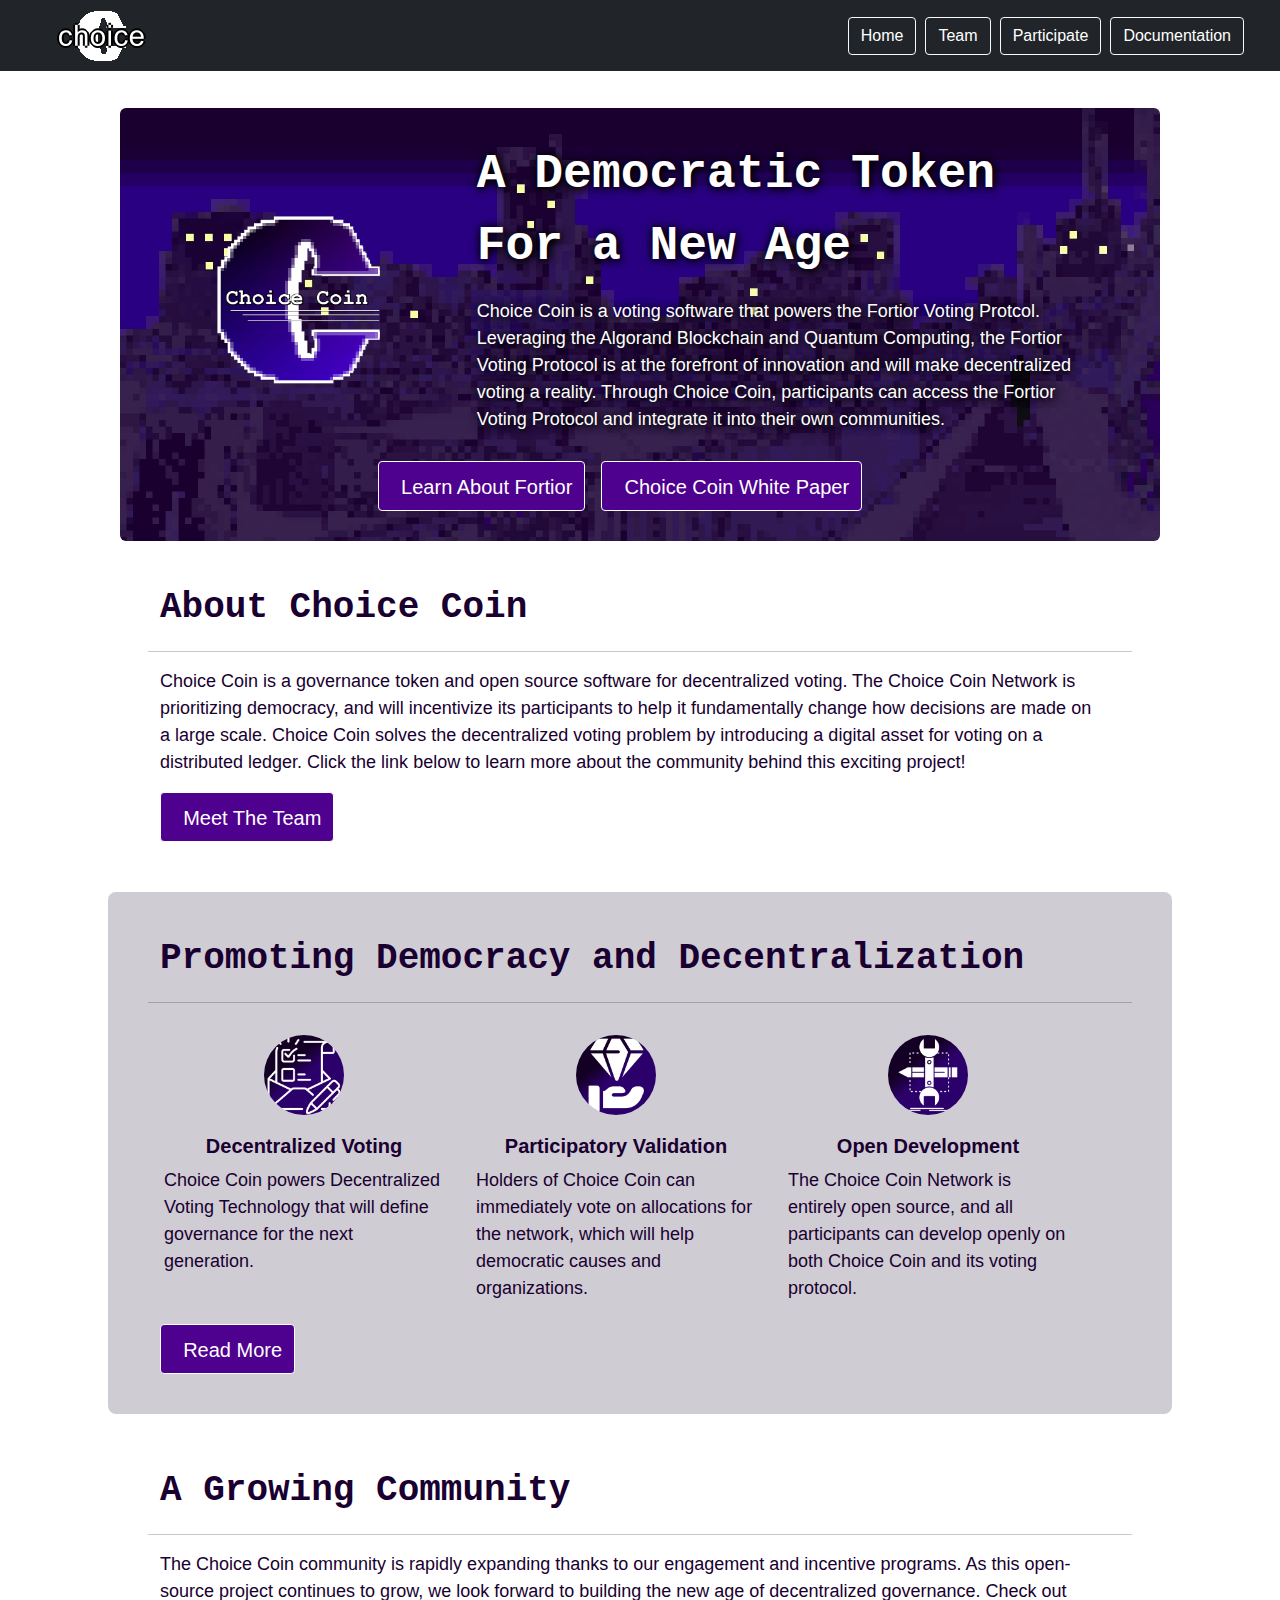
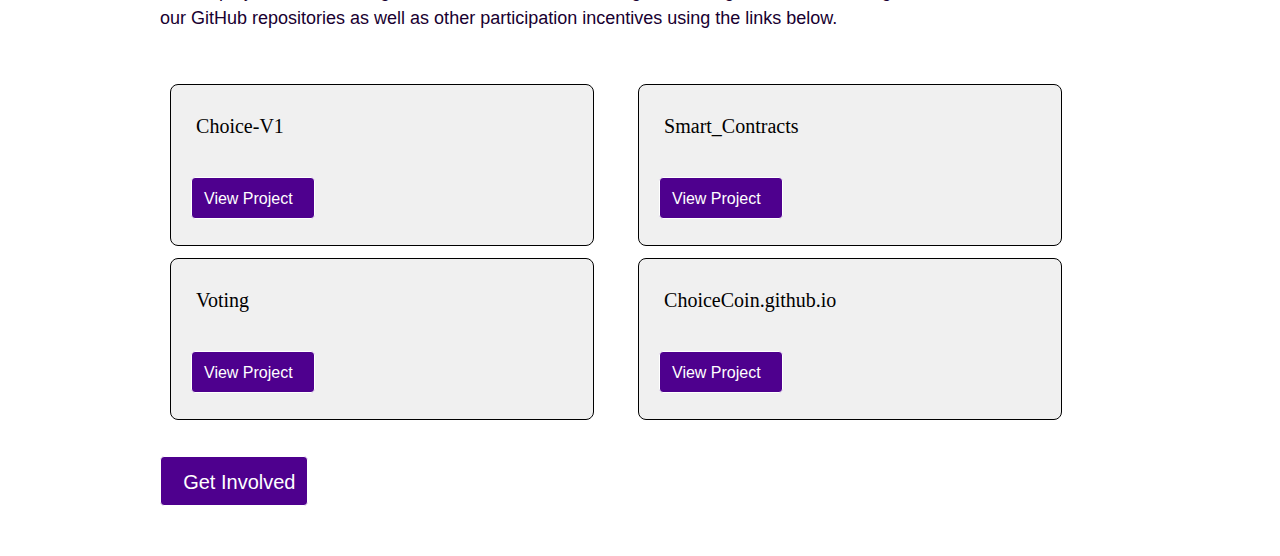
<file: index.html>
<!-- Base Meta Information -->
<!DOCTYPE html>
<html lang="en">

  <!-- Head Info -->
  <head>
    <title>Choice Coin</title>
    <link rel="icon" type="image/png" href="res/img/logo/choice_ico.png" />
    <link rel="stylesheet" href="res/css/global_styles.css" />
    <link rel="stylesheet" href="res/css/animate.min.css" />
    <link rel="stylesheet" href="res/css/bootstrap.min.css" />
  </head>

  <!-- Create Body -->
  <body class="animate__animated animate__fadeIn">

    <!-- Navbar Structure -->
    <nav class="navbar navbar-expand-sm navbar-dark bg-dark">
      <div class="container-fluid">
        <a class="navbar-brand" href="index.html">
          <img class="choice-nav-img" src="res/img/logo/choice_nav_alternative.png" />
          <!-- <p class="choice-nav-text tiny-menu-fix">Choice Coin</p> -->
        </a>
        <div>
          <a href="index.html" class="nav-item btn btn-outline-light me-1">
            <p class="choice-font-btn-text-small no-padding lg-menu-ico">Home</p>
            <p class="choice-font-btn-text-small no-padding sm-menu-ico"><i class="fas fa-home"></i></p>
          </a>
          <a href="team.html" class="nav-item btn btn-outline-light me-1">
            <p class="choice-font-btn-text-small no-padding lg-menu-ico">Team</p>
            <p class="choice-font-btn-text-small no-padding sm-menu-ico"><i class="fas fa-users choice-btn-icon"></i></p>
          </a>
          <a href="participate.html" class="nav-item btn btn-outline-light me-1">
            <p class="choice-font-btn-text-small no-padding lg-menu-ico">Participate</p>
            <p class="choice-font-btn-text-small no-padding sm-menu-ico"><i class="fas fa-hands-helping"></i></p>
          </a>
          <a href="documentation.html" class="nav-item btn btn-outline-light me-1">
            <p class="choice-font-btn-text-small no-padding lg-menu-ico">Documentation</p>
            <p class="choice-font-btn-text-small no-padding sm-menu-ico"><i class="fas fa-book-open"></i></p>
          </a>
        </div>
      </div>
    </nav>

    <!-- Page Content Container -->
    <div class="container-fluid base-padding">

      <!-- Index Title Canvas -->
      <div class="jumbotron index-jumbotron">

        <!-- Canvas Content -->
        <div class="row canvas-correction-padding">

          <!-- Main Content Row -->
          <div class="row">
            <!-- Choice Logo Column -->
            <div class="col-4">
              <div class="d-flex justify-content-center align-items-center h-100">
                <img class="choice-logo-img animate__animated animate__bounce animate__slow" src="res/img/logo/logo_whitetext.png" />
              </div>
            </div>

            <!-- Choice Content Column -->
            <div class="col-8">
              <p class="choice-font-index-title">
                A Democratic Token For a New Age
              </p>
              <p class="choice-font-index-text">
                Choice Coin is a voting software that powers the Fortior Voting Protcol.
                Leveraging the Algorand Blockchain and Quantum Computing, the Fortior Voting Protocol is at the forefront of innovation and will make decentralized voting a reality.
                Through Choice Coin, participants can access the Fortior Voting Protocol and integrate it into their own communities.
              </p>
            </div>
          </div>

          <!-- Buttons Row -->
          <div class="row">
            <div class="d-flex justify-content-center">
              <a href="https://fortiorblockchain.com/" class="btn btn-primary me-3">
                <span>
                  <i class="fas fa-network-wired choice-btn-icon"></i> &nbsp;
                  <p class="choice-font-btn-text text-inline">Learn About Fortior</p>
                </span>
              </a>
              <a href="https://github.com/ChoiceCoin/White_Paper" class="btn btn-primary me-3">
                <span>
                  <i class="fas fa-file-alt choice-btn-icon"></i> &nbsp;
                  <p class="choice-font-btn-text text-inline">Choice Coin White Paper</p>
                </span>
              </a>
            </div>
          </div>

        </div>

      </div>


      <!-- ABOUT SECTION 1 -->
      <div class="row row-standard-padding">

        <!--  Section Heading -->
        <div class="row">
          <div class="col-12">
            <p class="choice-font-subtitle">About Choice Coin</p>
          </div>
        </div>
        <hr />

        <!--  Section Content -->
        <div class="row">
          <div class="col-12">
            <p class="choice-font-normal-text">
              Choice Coin is a governance token and open source software for decentralized voting.
              The Choice Coin Network is prioritizing democracy, and will incentivize its participants to help it fundamentally change how decisions are made on a large scale.
              Choice Coin solves the decentralized voting problem by introducing a digital asset for voting on a distributed ledger.
              Click the link below to learn more about the community behind this exciting project!
            </p>
          </div>
          <div class="row">
            <div class="d-flex justify-content-left">
              <a href="team.html" class="btn btn-primary me-3">
                <span>
                  <i class="fas fa-users choice-btn-icon"></i> &nbsp;
                  <p class="choice-font-btn-text text-inline">Meet The Team</p>
                </span>
              </a>
            </div>
          </div>
        </div>

      </div>


      <!-- ABOUT SECTION 2 -->
      <div class="row shaded-box row-standard-padding">

        <!-- Section Heading -->
        <div class="row">
          <div class="col-12">
            <p class="choice-font-subtitle">Promoting Democracy and Decentralization</p>
          </div>
        </div>
        <hr />

      <!-- Section Content -->
        <div class="row">
          <div class="row">
            <div class="col-12 col-lg-4 side-padding tiny-break-padding margin-col">
              <div class="d-flex justify-content-center">
                <img class="choice-icon-img" src="res/img/icon/vote.png" />
              </div>
              <div class="d-flex justify-content-center tiny-break-padding">
                <p class="choice-font-header-text">Decentralized Voting</p>
              </div>
              <div class="d-flex justify-content-center">
                <p class="choice-font-normal-text">
                  Choice Coin powers Decentralized Voting Technology that will define governance for the next generation.
                </p>
              </div>
            </div>
            <div class="col-12 col-lg-4 side-padding tiny-break-padding margin-col">
              <div class="d-flex justify-content-center">
                <img class="choice-icon-img" src="res/img/icon/validate.png" />
              </div>
              <div class="d-flex justify-content-center tiny-break-padding">
                <p class="choice-font-header-text">Participatory Validation</p>
              </div>
              <div class="d-flex justify-content-center">
                <p class="choice-font-normal-text">
                  Holders of Choice Coin can immediately vote on allocations for the network,
                  which will help democratic causes and organizations.
                </p>
              </div>
            </div>
            <div class="col-12 col-lg-4 side-padding tiny-break-padding margin-col">
              <div class="d-flex justify-content-center">
                <img class="choice-icon-img" src="res/img/icon/develop.png" />
              </div>
              <div class="d-flex justify-content-center tiny-break-padding">
                <p class="choice-font-header-text">Open Development</p>
              </div>
              <div class="d-flex justify-content-center">
                <p class="choice-font-normal-text">
                  The Choice Coin Network is entirely open source,
                  and all participants can develop openly on both Choice Coin and its voting protocol.
                </p>
              </div>
            </div>
          </div>
          <div class="row top-pad-fix margin-col">
            <div class="d-flex justify-content-left">
              <a href="documentation.html" class="btn btn-primary me-3">
                <span>
                  <i class="fas fa-book-open choice-btn-icon"></i> &nbsp;
                  <p class="choice-font-btn-text text-inline">Read More</p>
                </span>
              </a>
            </div>
          </div>
        </div>
      </div>


      <!-- GITHUB SECTION -->
      <div class="row row-standard-padding">

        <!-- Section Heading -->
        <div class="row">
          <div class="col-12">
            <p class="choice-font-subtitle">A Growing Community</p>
          </div>
        </div>
        <hr />

        <!-- Section Content -->
        <div class="row">

          <!--  Content -->
          <div class="row">
            <div class="col-12">
              <p class="choice-font-normal-text">
                The Choice Coin community is rapidly expanding thanks to our engagement and incentive programs.
                As this open-source project continues to grow, we look forward to building the new age of decentralized governance.
                Check out our GitHub repositories as well as other participation incentives using the links below.
              </p>
            </div>
          </div>

          <!-- GitHub Plugins -->
          <div class="row row-break-padding">
            <div class="col-12">

              <!-- Git Projects Row 1 -->
              <div class="row">
                <div class="col-12 col-lg-6 tiny-break-padding">
                  <div class="git-summary-box">
                    <div class="d-flex tiny-break-padding justify-content-left align-items-center">
                      <i class="fas fa-lg fa-book"></i> &nbsp;
                      <p class="choice-font-repo-link-text">Choice-V1</p>
                    </div>
                    <div class="d-flex tiny-break-padding justify-content-left">
                      <p id="choice-v1-description" class="choice-font-normal-text no-padding"><!-- Populated by Javascript --></p>
                    </div>
                    <div class="d-flex tiny-break-padding justify-content-left">
                      <span class="me-4">
                        <i class="fas fa-language"></i>
                        <p id="choice-v1-language" class="choice-font-normal-text text-inline"><!-- Populated by Javascript --></p>
                      </span>
                      <span class="me-4">
                        <i class="fas fa-code-branch"></i>
                        <p id="choice-v1-forks" class="choice-font-normal-text text-inline"><!-- Populated by Javascript --></p>
                      </span>
                      <span class="me-4">
                        <i class="far fa-star"></i>
                        <p id="choice-v1-stars" class="choice-font-normal-text text-inline"><!-- Populated by Javascript --></p>
                      </span>
                    </div>
                    <div class="d-flex justify-content-left tiny-break-padding">
                      <a href="https://github.com/ChoiceCoin/Choice-V1" class="btn btn-primary me-3">
                        <span>
                          <p class="choice-font-btn-text-small text-inline">View Project &nbsp;</p>
                          <i class="fas fa-arrow-circle-right choice-btn-icon-small"></i>
                        </span>
                      </a>
                    </div>
                  </div>
                </div>
                <div class="col-12 col-lg-6 tiny-break-padding">
                  <div class="git-summary-box">
                    <div class="d-flex tiny-break-padding justify-content-left align-items-center">
                      <i class="fas fa-lg fa-book"></i> &nbsp;
                      <p class="choice-font-repo-link-text">Smart_Contracts</p>
                    </div>
                    <div class="d-flex tiny-break-padding justify-content-left">
                      <p id="smart-contracts-description" class="choice-font-normal-text no-padding"><!-- Populated by Javascript --></p>
                    </div>
                    <div class="d-flex tiny-break-padding justify-content-left">
                      <span class="me-4">
                        <i class="fas fa-language"></i>
                        <p id="smart-contracts-language" class="choice-font-normal-text text-inline"><!-- Populated by Javascript --></p>
                      </span>
                      <span class="me-4">
                        <i class="fas fa-code-branch"></i>
                        <p id="smart-contracts-forks" class="choice-font-normal-text text-inline"><!-- Populated by Javascript --></p>
                      </span>
                      <span class="me-4">
                        <i class="far fa-star"></i>
                        <p id="smart-contracts-stars" class="choice-font-normal-text text-inline"><!-- Populated by Javascript --></p>
                      </span>
                    </div>
                    <div class="d-flex justify-content-left tiny-break-padding">
                      <a href="https://github.com/ChoiceCoin/Smart_Contracts" class="btn btn-primary me-3">
                        <span>
                          <p class="choice-font-btn-text-small text-inline">View Project &nbsp;</p>
                          <i class="fas fa-arrow-circle-right choice-btn-icon-small"></i>
                        </span>
                      </a>
                    </div>
                  </div>
                </div>
              </div>

              <!-- Git Projects Row 2 -->
              <div class="row">
                <div class="col-12 col-lg-6 tiny-break-padding">
                  <div class="git-summary-box">
                    <div class="d-flex tiny-break-padding justify-content-left align-items-center">
                      <i class="fas fa-lg fa-book"></i> &nbsp;
                      <p class="choice-font-repo-link-text">Voting</p>
                    </div>
                    <div class="d-flex tiny-break-padding justify-content-left">
                      <p id="voting-description" class="choice-font-normal-text no-padding"><!-- Populated by Javascript --></p>
                    </div>
                    <div class="d-flex tiny-break-padding justify-content-left">
                      <span class="me-4">
                        <i class="fas fa-language"></i>
                        <p id="voting-language" class="choice-font-normal-text text-inline"><!-- Populated by Javascript --></p>
                      </span>
                      <span class="me-4">
                        <i class="fas fa-code-branch"></i>
                        <p id="voting-forks" class="choice-font-normal-text text-inline"><!-- Populated by Javascript --></p>
                      </span>
                      <span class="me-4">
                        <i class="far fa-star"></i>
                        <p id="voting-stars" class="choice-font-normal-text text-inline"><!-- Populated by Javascript --></p>
                      </span>
                    </div>
                    <div class="d-flex justify-content-left tiny-break-padding">
                      <a href="participate.html" class="btn btn-primary me-3">
                        <span>
                          <p class="choice-font-btn-text-small text-inline">View Project &nbsp;</p>
                          <i class="fas fa-arrow-circle-right choice-btn-icon-small"></i>
                        </span>
                      </a>
                    </div>
                  </div>
                </div>
                <div class="col-12 col-lg-6 tiny-break-padding">
                  <div class="git-summary-box">
                    <div class="d-flex tiny-break-padding justify-content-left align-items-center">
                      <i class="fas fa-lg fa-book"></i> &nbsp;
                      <p class="choice-font-repo-link-text">ChoiceCoin.github.io</p>
                    </div>
                    <div class="d-flex tiny-break-padding justify-content-left">
                      <p id="web-description" class="choice-font-normal-text no-padding"><!-- Populated by Javascript --></p>
                    </div>
                    <div class="d-flex tiny-break-padding justify-content-left">
                      <span class="me-4">
                        <i class="fas fa-language"></i>
                        <p id="web-language" class="choice-font-normal-text text-inline"><!-- Populated by Javascript --></p>
                      </span>
                      <span class="me-4">
                        <i class="fas fa-code-branch"></i>
                        <p id="web-forks" class="choice-font-normal-text text-inline"><!-- Populated by Javascript --></p>
                      </span>
                      <span class="me-4">
                        <i class="far fa-star"></i>
                        <p id="web-stars" class="choice-font-normal-text text-inline"><!-- Populated by Javascript --></p>
                      </span>
                    </div>
                    <div class="d-flex justify-content-left tiny-break-padding">
                      <a href="participate.html" class="btn btn-primary me-3">
                        <span>
                          <p class="choice-font-btn-text-small text-inline">View Project &nbsp;</p>
                          <i class="fas fa-arrow-circle-right choice-btn-icon-small"></i>
                        </span>
                      </a>
                    </div>
                  </div>
                </div>
              </div>

            </div>
          </div>

          <!-- Buttons Row -->
          <div class="row">
            <div class="d-flex justify-content-left">
              <a href="participate.html" class="btn btn-primary me-3">
                <span>
                  <i class="fas fa-exclamation-circle choice-btn-icon"></i> &nbsp;
                  <p class="choice-font-btn-text text-inline">Get Involved</p>
                </span>
              </a>
            </div>
          </div>
        </div>

      </div>


    </div>

    <script>
      window.onload = function() {
        populate_github_data();
      }
    </script>
    <script src="res/js/global_scripts.js"></script>
    <script src="res/js/bootstrap.bundle.min.js"></script>
    <script src="res/js/fontawesome.min.js"></script>
    <script src="res/js/jquery.min.js"></script>

  </body>

</html>
</file>
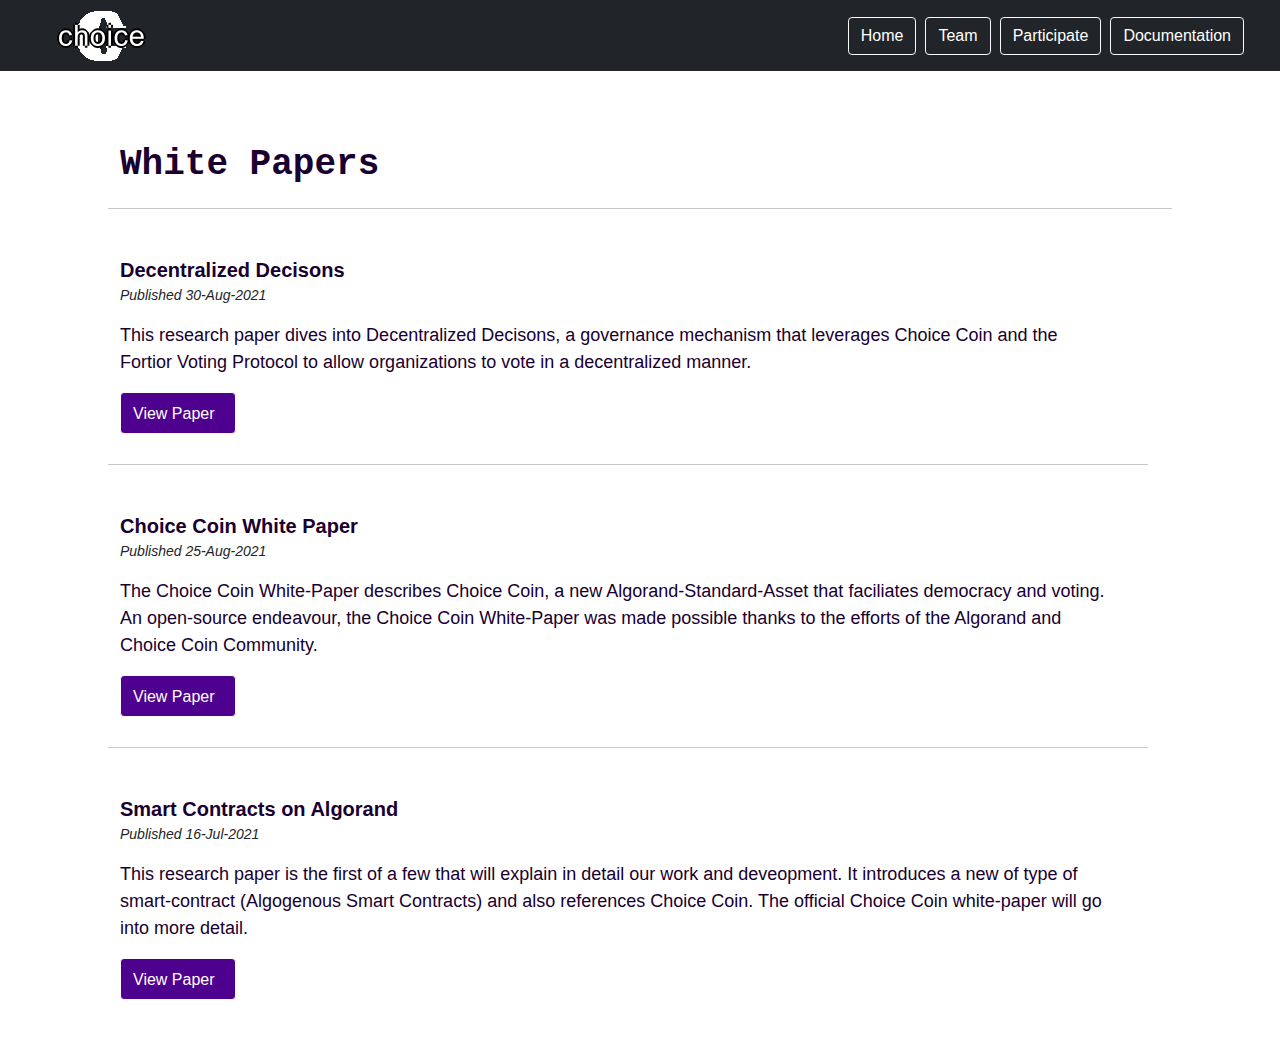
<file: documentation.html>
<!-- Base Meta Information -->
<!DOCTYPE html>
<html lang="en">

  <!-- Head Info -->
  <head>
    <title>Choice Coin</title>
    <link rel="icon" type="image/png" href="res/img/logo/choice_ico.png" />
    <link rel="stylesheet" href="res/css/global_styles.css" />
    <link rel="stylesheet" href="res/css/animate.min.css" />
    <link rel="stylesheet" href="res/css/bootstrap.min.css" />
  </head>

  <!-- Create Body -->
  <body class="animate__animated animate__fadeIn">

    <!-- Navbar Structure -->
    <nav class="navbar navbar-expand-sm navbar-dark bg-dark">
      <div class="container-fluid">
        <a class="navbar-brand" href="index.html">
          <img class="choice-nav-img" src="res/img/logo/choice_nav_alternative.png" />
          <!-- <p class="choice-nav-text tiny-menu-fix">Choice Coin</p> -->
        </a>
        <div>
          <a href="index.html" class="nav-item btn btn-outline-light me-1">
            <p class="choice-font-btn-text-small no-padding lg-menu-ico">Home</p>
            <p class="choice-font-btn-text-small no-padding sm-menu-ico"><i class="fas fa-home"></i></p>
          </a>
          <a href="team.html" class="nav-item btn btn-outline-light me-1">
            <p class="choice-font-btn-text-small no-padding lg-menu-ico">Team</p>
            <p class="choice-font-btn-text-small no-padding sm-menu-ico"><i class="fas fa-users choice-btn-icon"></i></p>
          </a>
          <a href="participate.html" class="nav-item btn btn-outline-light me-1">
            <p class="choice-font-btn-text-small no-padding lg-menu-ico">Participate</p>
            <p class="choice-font-btn-text-small no-padding sm-menu-ico"><i class="fas fa-hands-helping"></i></p>
          </a>
          <a href="documentation.html" class="nav-item btn btn-outline-light me-1">
            <p class="choice-font-btn-text-small no-padding lg-menu-ico">Documentation</p>
            <p class="choice-font-btn-text-small no-padding sm-menu-ico"><i class="fas fa-book-open"></i></p>
          </a>
        </div>
      </div>
    </nav>

    <!-- Page Content Container -->
    <div class="container-fluid base-padding">

      <!-- MAIN SECTION -->
      <div class="row row-break-padding">

        <!-- Section Heading -->
        <div class="row">
          <div class="col-12">
            <p class="choice-font-subtitle">White Papers</p>
          </div>
        </div>
        <hr />

        <!-- Section Content -->
        <div class="row">

          <!-- PAPER 1 -->
          <div class="row row-break-padding">
            <div class="col-12">
              <p class="choice-font-header-text">Decentralized Decisons</p>
              <p class="choice-font-date-text">
                Published 30-Aug-2021
              </p>
              <p class="choice-font-normal-text">
                This research paper dives into Decentralized Decisons,
                a governance mechanism that leverages Choice Coin and the Fortior Voting Protocol
                to allow organizations to vote in a decentralized manner.
              </p>
              <a href="https://papers.ssrn.com/sol3/papers.cfm?abstract_id=3913316" class="btn btn-primary me-3">
                <span>
                  <p class="choice-font-btn-text-small text-inline">View Paper &nbsp;</p>
                  <i class="fas fa-arrow-circle-right choice-btn-icon-small"></i>
                </span>
              </a>
            </div>
          </div>
          <hr />

          <!-- PAPER 2 -->
          <div class="row row-break-padding">
            <div class="col-12">
              <p class="choice-font-header-text">Choice Coin White Paper</p>
              <p class="choice-font-date-text">
                Published 25-Aug-2021
              </p>
              <p class="choice-font-normal-text">
                The Choice Coin White-Paper describes Choice Coin,
                a new Algorand-Standard-Asset that faciliates democracy and voting.
                An open-source endeavour, the Choice Coin White-Paper was made possible thanks
                to the efforts of the Algorand and Choice Coin Community.
              </p>
              <a href="https://github.com/ChoiceCoin/White_Paper" class="btn btn-primary me-3">
                <span>
                  <p class="choice-font-btn-text-small text-inline">View Paper &nbsp;</p>
                  <i class="fas fa-arrow-circle-right choice-btn-icon-small"></i>
                </span>
              </a>
            </div>
          </div>
          <hr />

          <!-- PAPER 3 -->
          <div class="row row-break-padding">
            <div class="col-12">
              <p class="choice-font-header-text">Smart Contracts on Algorand</p>
              <p class="choice-font-date-text">
                Published 16-Jul-2021
              </p>
              <p class="choice-font-normal-text">
                This research paper is the first of a few that will explain in detail our work and deveopment.
                It introduces a new of type of smart-contract (Algogenous Smart Contracts) and also references Choice Coin.
                The official Choice Coin white-paper will go into more detail.
              </p>
              <a href="https://vixra.org/abs/2107.0097" class="btn btn-primary me-3">
                <span>
                  <p class="choice-font-btn-text-small text-inline">View Paper &nbsp;</p>
                  <i class="fas fa-arrow-circle-right choice-btn-icon-small"></i>
                </span>
              </a>
            </div>
          </div>

        </div>

      </div>

    </div>

    <script src="res/js/global_scripts.js"></script>
    <script src="res/js/bootstrap.bundle.min.js"></script>
    <script src="res/js/fontawesome.min.js"></script>
    <script src="res/js/jquery.min.js"></script>

  </body>

</html>
</file>
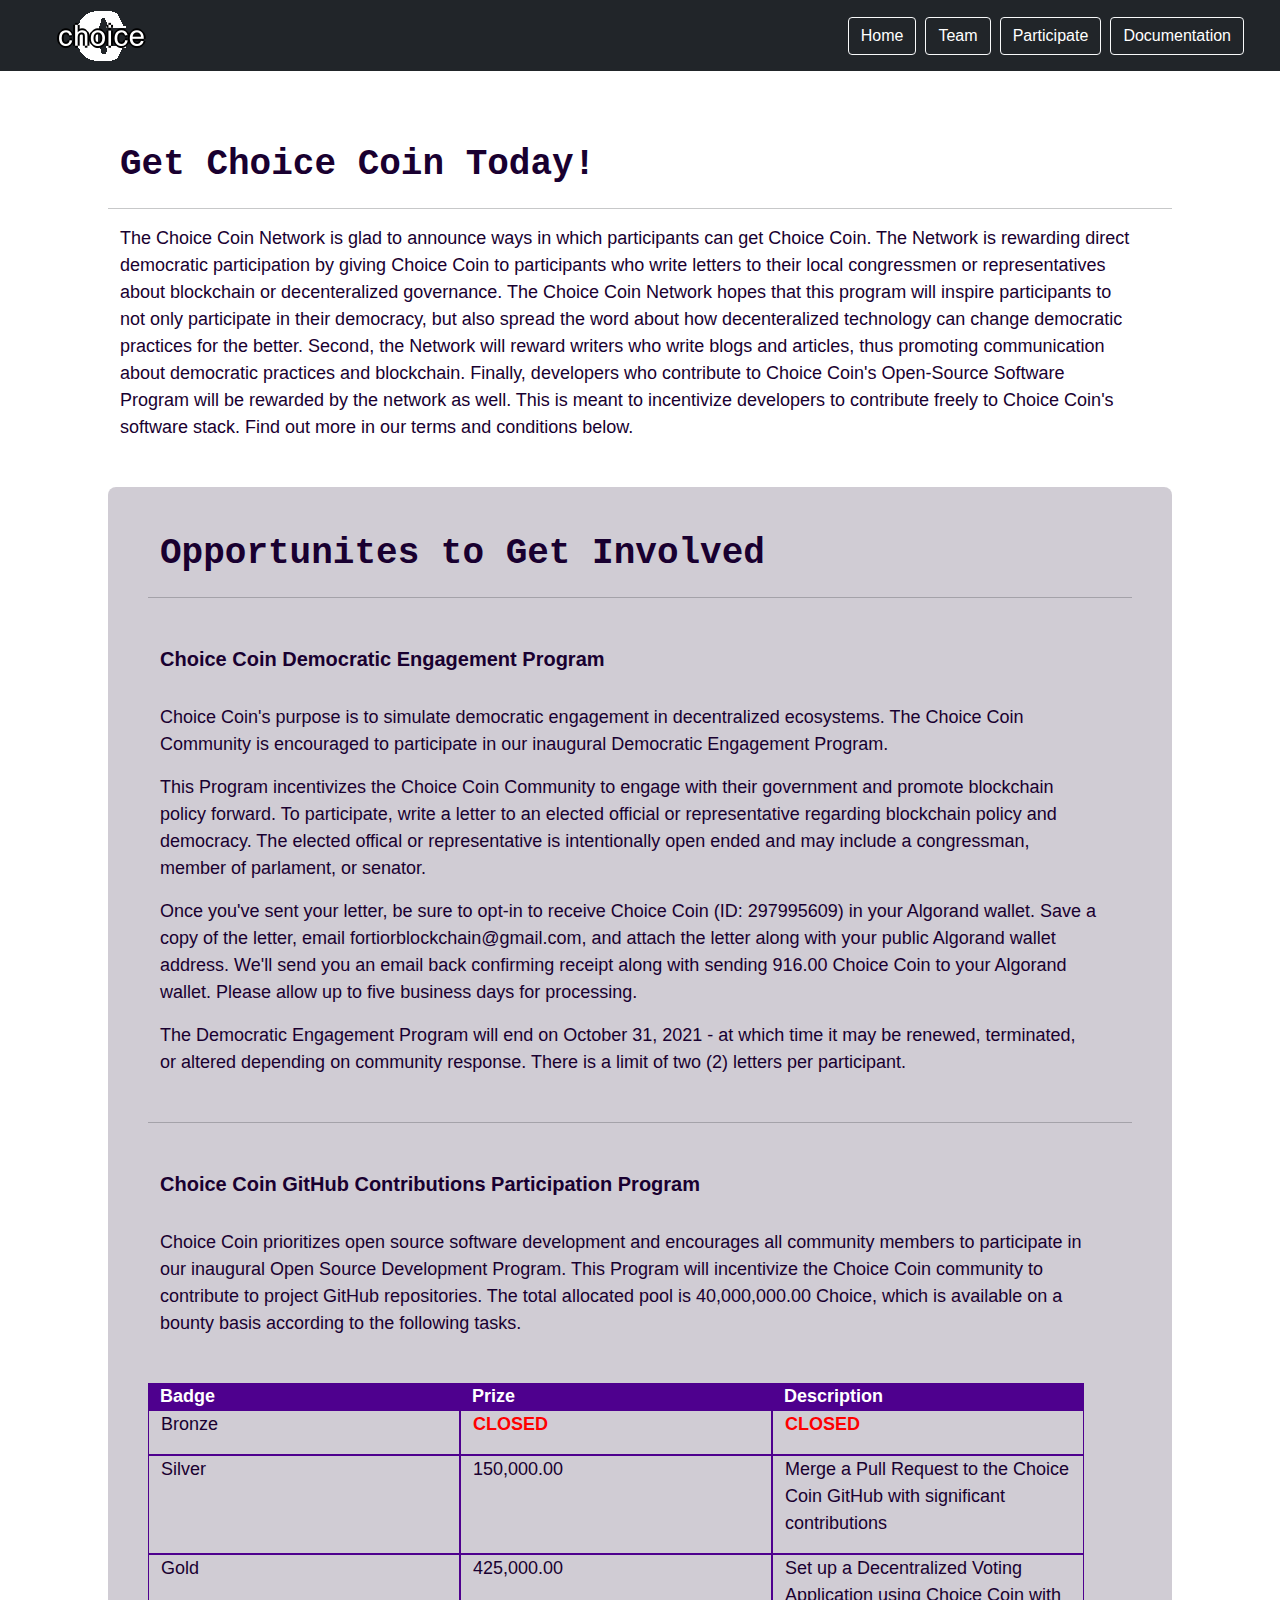
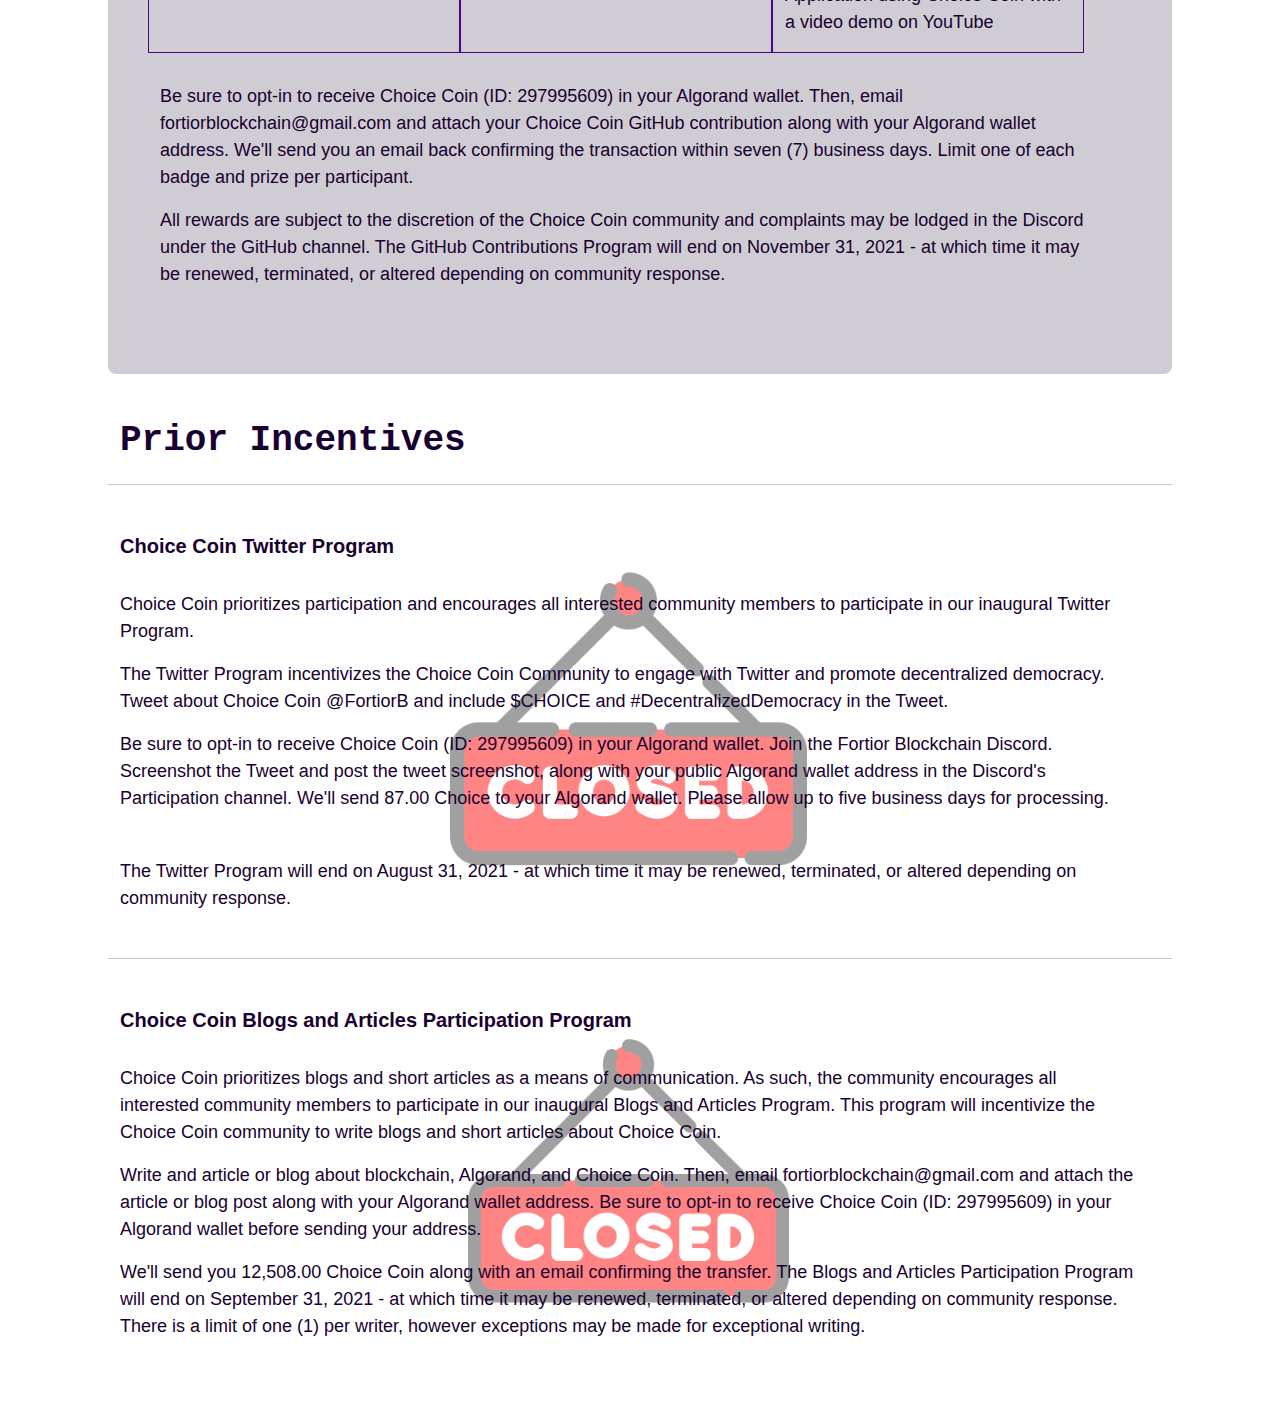
<file: participate.html>
<!-- Base Meta Information -->
<!DOCTYPE html>
<html lang="en">

  <!-- Head Info -->
  <head>
    <title>Choice Coin</title>
    <link rel="icon" type="image/png" href="res/img/logo/choice_ico.png" />
    <link rel="stylesheet" href="res/css/global_styles.css" />
    <link rel="stylesheet" href="res/css/animate.min.css" />
    <link rel="stylesheet" href="res/css/bootstrap.min.css" />
  </head>

  <!-- Create Body -->
  <body class="animate__animated animate__fadeIn">

    <!-- Navbar Structure -->
    <nav class="navbar navbar-expand-sm navbar-dark bg-dark">
      <div class="container-fluid">
        <a class="navbar-brand" href="index.html">
          <img class="choice-nav-img" src="res/img/logo/choice_nav_alternative.png" />
          <!-- <p class="choice-nav-text tiny-menu-fix">Choice Coin</p> -->
        </a>
        <div>
          <a href="index.html" class="nav-item btn btn-outline-light me-1">
            <p class="choice-font-btn-text-small no-padding lg-menu-ico">Home</p>
            <p class="choice-font-btn-text-small no-padding sm-menu-ico"><i class="fas fa-home"></i></p>
          </a>
          <a href="team.html" class="nav-item btn btn-outline-light me-1">
            <p class="choice-font-btn-text-small no-padding lg-menu-ico">Team</p>
            <p class="choice-font-btn-text-small no-padding sm-menu-ico"><i class="fas fa-users choice-btn-icon"></i></p>
          </a>
          <a href="participate.html" class="nav-item btn btn-outline-light me-1">
            <p class="choice-font-btn-text-small no-padding lg-menu-ico">Participate</p>
            <p class="choice-font-btn-text-small no-padding sm-menu-ico"><i class="fas fa-hands-helping"></i></p>
          </a>
          <a href="documentation.html" class="nav-item btn btn-outline-light me-1">
            <p class="choice-font-btn-text-small no-padding lg-menu-ico">Documentation</p>
            <p class="choice-font-btn-text-small no-padding sm-menu-ico"><i class="fas fa-book-open"></i></p>
          </a>
        </div>
      </div>
    </nav>

    <!-- Page Content Container -->
    <div class="container-fluid base-padding">


      <!-- INFO SECTION -->
      <div class="row row-break-padding">

        <!-- Section Heading -->
        <div class="row">
          <div class="col-12">
            <p class="choice-font-subtitle">Get Choice Coin Today!</p>
          </div>
        </div>
        <hr />

        <!-- Section Content -->
        <div class="row">
          <div class="col-12">
            <div class="d-flex justify-content-left">
              <p class="choice-font-normal-text">
                The Choice Coin Network is glad to announce ways in which participants can get Choice Coin.
                The Network is rewarding direct democratic participation by giving Choice Coin to participants who write letters to their local congressmen
                or representatives about blockchain or decenteralized governance.
                The Choice Coin Network hopes that this program will inspire participants to not only participate in their democracy,
                but also spread the word about how decenteralized technology can change democratic practices for the better.
                Second, the Network will reward writers who write blogs and articles, thus promoting communication about democratic practices and blockchain.
                Finally, developers who contribute to Choice Coin's Open-Source Software Program will be rewarded by the network as well.
                This is meant to incentivize developers to contribute freely to Choice Coin's software stack. Find out more in our terms and conditions below.
              </p>
            </div>
          </div>
        </div>

      </div>


      <!-- INCENTIVES SECTION -->
      <div class="row shaded-box row-standard-padding">

        <!-- Section Heading -->
        <div class="row">
          <div class="col-12">
            <p class="choice-font-subtitle">Opportunites to Get Involved</p>
          </div>
        </div>
        <hr />


        <!-- Incentive -->
        <div class="row">
          <div class="col-12">
            <div class="d-flex justify-content-left row-break-padding">
              <p class="choice-font-header-text">
                Choice Coin Democratic Engagement Program
              </p>
            </div>
            <div class="d-flex justify-content-left">
              <p class="choice-font-normal-text">
                Choice Coin's purpose is to simulate democratic engagement in decentralized ecosystems.
                The Choice Coin Community is encouraged to participate in our inaugural Democratic Engagement Program.
              </p>
            </div>
            <div class="d-flex justify-content-left">
              <p class="choice-font-normal-text">
                This Program incentivizes the Choice Coin Community to engage with their government and promote blockchain policy forward.
                To participate, write a letter to an elected official or representative regarding blockchain policy and democracy.
                The elected offical or representative is intentionally open ended and may include a congressman, member of parlament, or senator.
              </p>
            </div>
            <div class="d-flex justify-content-left">
              <p class="choice-font-normal-text">
                Once you've sent your letter, be sure to opt-in to receive Choice Coin (ID: 297995609) in your Algorand wallet.
                Save a copy of the letter, email fortiorblockchain@gmail.com, and attach the letter along with your public Algorand wallet address.
                We'll send you an email back confirming receipt along with sending 916.00 Choice Coin to your Algorand wallet.
                Please allow up to five business days for processing.
              </p>
            </div>
            <div class="d-flex justify-content-left row-break-after-padding">
              <p class="choice-font-normal-text">
                The Democratic Engagement Program will end on October 31, 2021 -
                at which time it may be renewed, terminated, or altered depending on community response.
                There is a limit of two (2) letters per participant.
              </p>
            </div>
          </div>
        </div>
        <hr />


        <!-- Incentive -->
        <div class="row">
          <div class="col-12">
            <div class="d-flex justify-content-left row-break-padding">
              <p class="choice-font-header-text">
                Choice Coin GitHub Contributions Participation Program
              </p>
            </div>
            <div class="d-flex justify-content-left">
              <p class="choice-font-normal-text">
                Choice Coin prioritizes open source software development and encourages all community members to participate in our inaugural Open Source Development Program.
                This Program will incentivize the Choice Coin community to contribute to project GitHub repositories.
                The total allocated pool is 40,000,000.00 Choice, which is available on a bounty basis according to the following tasks.
              </p>
            </div>
            <!-- GitHub Incentives Table -->
            <div class="row row-break-padding">
              <div class="row">
                <div class="col-4 table-header-cell">
                  <p class="choice-font-table-header-text">Badge</p>
                </div>
                <div class="col-4 table-header-cell">
                  <p class="choice-font-table-header-text">Prize</p>
                </div>
                <div class="col-4 table-header-cell">
                  <p class="choice-font-table-header-text">Description</p>
                </div>
              </div>
              <div class="row">
                <div class="col-4 bordered-cell">
                  <p class="choice-font-normal-text">Bronze</p>
                </div>
                <div class="col-4 bordered-cell">
                  <p class="choice-font-alert-text">CLOSED</p>
                </div>
                <div class="col-4 bordered-cell">
                  <p class="choice-font-alert-text">CLOSED</p>
                </div>
              </div>
              <div class="row">
                <div class="col-4 bordered-cell">
                  <p class="choice-font-normal-text">Silver</p>
                </div>
                <div class="col-4 bordered-cell">
                  <p class="choice-font-normal-text">150,000.00</p>
                </div>
                <div class="col-4 bordered-cell">
                  <p class="choice-font-normal-text">Merge a Pull Request to the Choice Coin GitHub with significant contributions</p>
                </div>
              </div>
              <div class="row">
                <div class="col-4 bordered-cell">
                  <p class="choice-font-normal-text">Gold</p>
                </div>
                <div class="col-4 bordered-cell">
                  <p class="choice-font-normal-text">425,000.00</p>
                </div>
                <div class="col-4 bordered-cell">
                  <p class="choice-font-normal-text">Set up a Decentralized Voting Application using Choice Coin with a video demo on YouTube</p>
                </div>
              </div>
            </div>
            <div class="d-flex justify-content-left">
              <p class="choice-font-normal-text">
                Be sure to opt-in to receive Choice Coin (ID: 297995609) in your Algorand wallet.
                Then, email fortiorblockchain@gmail.com and attach your Choice Coin GitHub contribution along with your Algorand wallet address.
                We'll send you an email back confirming the transaction within seven (7) business days.
                Limit one of each badge and prize per participant.
              </p>
            </div>
            <div class="d-flex justify-content-left row-break-after-padding">
              <p class="choice-font-normal-text">
                All rewards are subject to the discretion of the Choice Coin community and complaints may be lodged in the Discord under the GitHub channel.
                The GitHub Contributions Program will end on November 31,  2021 -
                at which time it may be renewed, terminated, or altered depending on community response.
              </p>
            </div>
          </div>
        </div>

      </div>


      <!-- PRIOR INCENTIVES SECTION -->
      <div class="row row-break-padding">

        <!-- Section Heading -->
        <div class="row">
          <div class="col-12">
            <p class="choice-font-subtitle">Prior Incentives</p>
          </div>
        </div>
        <hr />


        <!-- Incentive -->
        <div class="row closed-incentive-div">
          <div class="col-12">
            <div class="d-flex justify-content-left row-break-padding">
              <p class="choice-font-header-text">
                Choice Coin Twitter Program
              </p>
            </div>
            <div class="d-flex justify-content-left">
              <p class="choice-font-normal-text">
                Choice Coin prioritizes participation and encourages all interested community members
                to participate in our inaugural Twitter Program.
              </p>
            </div>
            <div class="d-flex justify-content-left">
              <p class="choice-font-normal-text">
                The Twitter Program incentivizes the Choice Coin Community to engage with Twitter and promote decentralized democracy.
                Tweet about Choice Coin @FortiorB and include $CHOICE and #DecentralizedDemocracy in the Tweet.
              </p>
            </div>
            <div class="d-flex justify-content-left row-break-after-padding">
              <p class="choice-font-normal-text">
                Be sure to opt-in to receive Choice Coin (ID: 297995609) in your Algorand wallet.
                Join the Fortior Blockchain Discord.
                Screenshot the Tweet and post the tweet screenshot, along with your public Algorand wallet address in the Discord's Participation channel.
                We'll send 87.00 Choice to your Algorand wallet.  Please allow up to five business days for processing.
              </p>
            </div>
            <div class="d-flex justify-content-left row-break-after-padding">
              <p class="choice-font-normal-text">
                The Twitter Program will end on August 31, 2021 - at which time it may be renewed, terminated, or altered depending on community response.
              </p>
            </div>
          </div>
        </div>
        <hr />


        <!-- Incentive -->
        <div class="row closed-incentive-div">
          <div class="col-12">
            <div class="d-flex justify-content-left row-break-padding">
              <p class="choice-font-header-text">
                Choice Coin Blogs and Articles Participation Program
              </p>
            </div>
            <div class="d-flex justify-content-left">
              <p class="choice-font-normal-text">
                Choice Coin prioritizes blogs and short articles as a means of communication.
                As such, the community encourages all interested community members to participate in our inaugural Blogs and Articles Program.
                This program will incentivize the Choice Coin community to write blogs and short articles about Choice Coin.
              </p>
            </div>
            <div class="d-flex justify-content-left">
              <p class="choice-font-normal-text">
                Write and article or blog about blockchain, Algorand, and Choice Coin.
                Then, email fortiorblockchain@gmail.com and attach the article or blog post along with your Algorand wallet address.
                Be sure to opt-in to receive Choice Coin (ID: 297995609) in your Algorand wallet before sending your address.
              </p>
            </div>
            <div class="d-flex justify-content-left row-break-after-padding">
              <p class="choice-font-normal-text">
                We'll send you 12,508.00 Choice Coin along with an email confirming the transfer.
                The Blogs and Articles Participation Program will end on September 31, 2021 -
                at which time it may be renewed, terminated, or altered depending on community response.
                There is a limit of one (1) per writer, however exceptions may be made for exceptional writing.
              </p>
            </div>
          </div>
        </div>

      </div>

    </div>

    <!-- Javascript Includes -->
    <script src="res/js/global_scripts.js"></script>
    <script src="res/js/bootstrap.bundle.min.js"></script>
    <script src="res/js/fontawesome.min.js"></script>
    <script src="res/js/jquery.min.js"></script>

  </body>

</html>
</file>
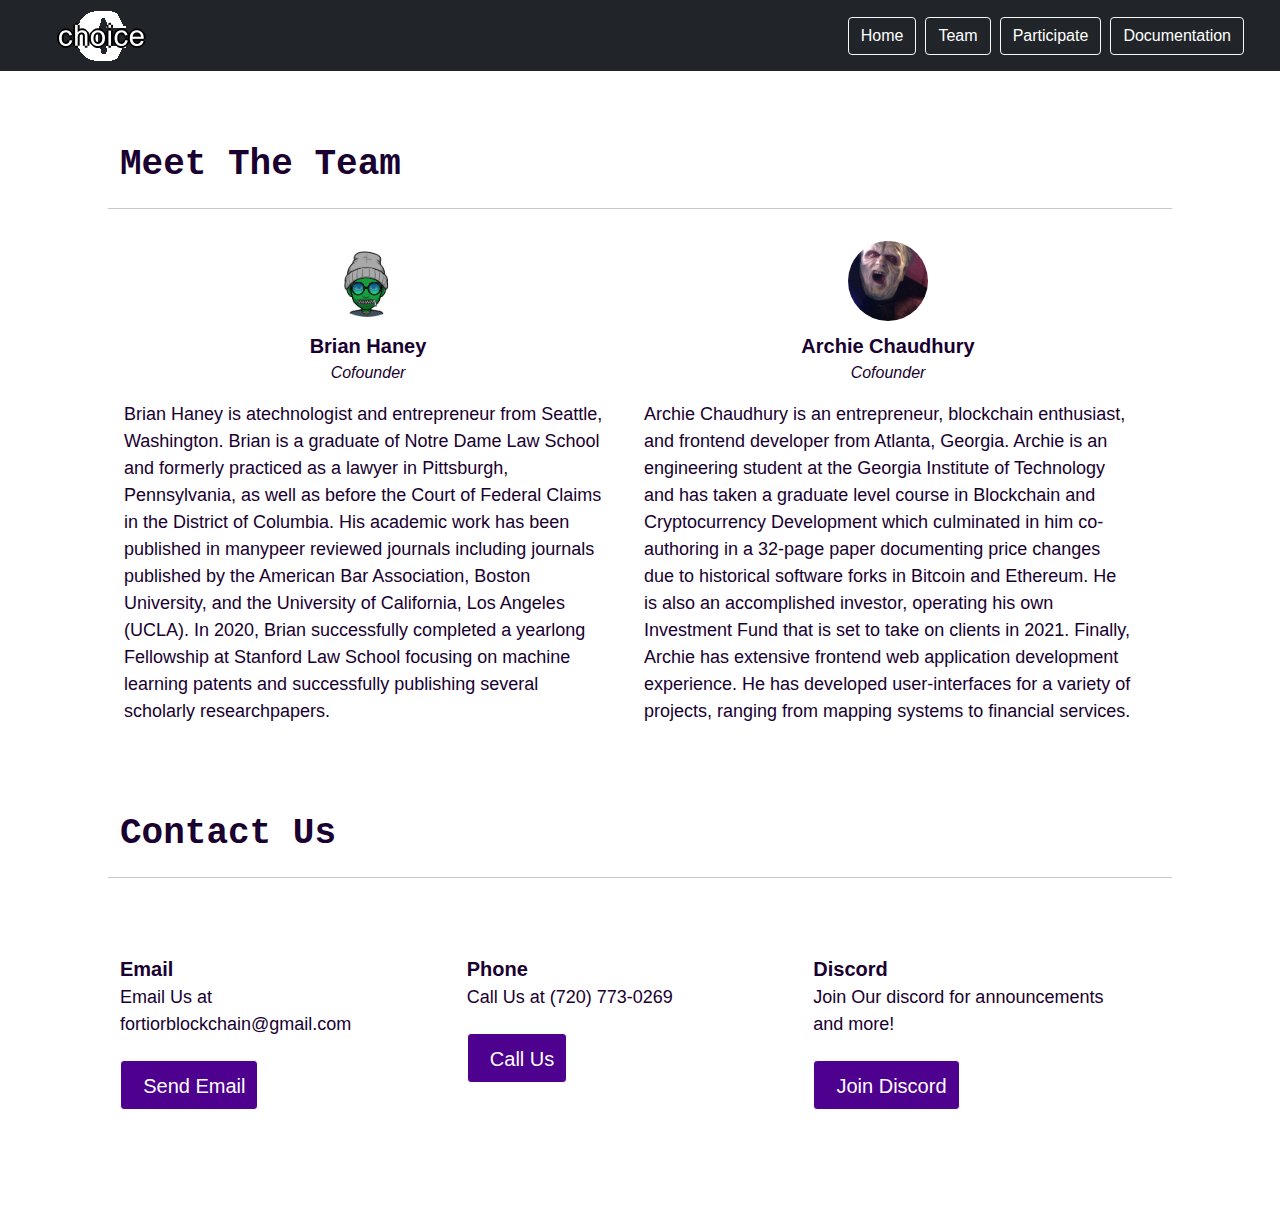
<file: team.html>
<!-- Base Meta Information -->
<!DOCTYPE html>
<html lang="en">

  <!-- Head Info -->
  <head>
    <title>Choice Coin</title>
    <link rel="icon" type="image/png" href="res/img/logo/choice_ico.png" />
    <link rel="stylesheet" href="res/css/global_styles.css" />
    <link rel="stylesheet" href="res/css/animate.min.css" />
    <link rel="stylesheet" href="res/css/bootstrap.min.css" />
  </head>

  <!-- Create Body -->
  <body class="animate__animated animate__fadeIn">

    <!-- Navbar Structure -->
    <nav class="navbar navbar-expand-sm navbar-dark bg-dark">
      <div class="container-fluid">
        <a class="navbar-brand" href="index.html">
          <img class="choice-nav-img" src="res/img/logo/choice_nav_alternative.png" />
          <!-- <p class="choice-nav-text tiny-menu-fix">Choice Coin</p> -->
        </a>
        <div>
          <a href="index.html" class="nav-item btn btn-outline-light me-1">
            <p class="choice-font-btn-text-small no-padding lg-menu-ico">Home</p>
            <p class="choice-font-btn-text-small no-padding sm-menu-ico"><i class="fas fa-home"></i></p>
          </a>
          <a href="team.html" class="nav-item btn btn-outline-light me-1">
            <p class="choice-font-btn-text-small no-padding lg-menu-ico">Team</p>
            <p class="choice-font-btn-text-small no-padding sm-menu-ico"><i class="fas fa-users choice-btn-icon"></i></p>
          </a>
          <a href="participate.html" class="nav-item btn btn-outline-light me-1">
            <p class="choice-font-btn-text-small no-padding lg-menu-ico">Participate</p>
            <p class="choice-font-btn-text-small no-padding sm-menu-ico"><i class="fas fa-hands-helping"></i></p>
          </a>
          <a href="documentation.html" class="nav-item btn btn-outline-light me-1">
            <p class="choice-font-btn-text-small no-padding lg-menu-ico">Documentation</p>
            <p class="choice-font-btn-text-small no-padding sm-menu-ico"><i class="fas fa-book-open"></i></p>
          </a>
        </div>
      </div>
    </nav>

    <!-- Page Content Container -->
    <div class="container-fluid base-padding">

      <!-- TEAM SECTION -->
      <div class="row row-break-padding">

        <!-- Section Heading -->
        <div class="row">
          <div class="col-12">
            <p class="choice-font-subtitle">Meet The Team</p>
          </div>
        </div>
        <hr />

        <!-- Section Content -->
        <div class="row tiny-break-padding">
          <div class="col-12 col-lg-6 side-padding">
            <div class="d-flex justify-content-center">
              <img class="choice-icon-img" src="res/img/icon/brian_haney.png" />
            </div>
            <div class="d-flex justify-content-center no-padding">
              <p class="choice-font-header-text">Brian Haney</p>
            </div>
            <div class="d-flex justify-content-center no-padding">
              <p class="choice-font-job-position-text">Cofounder</p>
            </div>
            <div class="d-flex justify-content-center">
              <p class="choice-font-normal-text">
                Brian Haney is atechnologist and entrepreneur from Seattle, Washington.
                Brian is a graduate of Notre Dame Law School and formerly practiced as a lawyer in Pittsburgh, Pennsylvania,
                as well as before the Court of Federal Claims in the District of Columbia.
                His academic work has been published in manypeer reviewed journals including journals published by the American Bar Association,
                Boston University, and the University of California, Los Angeles (UCLA).
                In 2020, Brian successfully completed a yearlong Fellowship at Stanford Law School focusing on machine learning patents
                and successfully publishing several scholarly researchpapers.
              </p>
            </div>
          </div>
          <div class="col-12 col-lg-6 side-padding">
            <div class="d-flex justify-content-center">
              <img class="choice-icon-img" src="res/img/icon/archie_chaudhury.png" />
            </div>
            <div class="d-flex justify-content-center">
              <p class="choice-font-header-text">Archie Chaudhury</p>
            </div>
            <div class="d-flex justify-content-center">
              <p class="choice-font-job-position-text">Cofounder</p>
            </div>
            <div class="d-flex justify-content-center">
              <p class="choice-font-normal-text">
                Archie Chaudhury is an entrepreneur, blockchain enthusiast, and frontend developer from Atlanta, Georgia.
                Archie is an engineering student at the Georgia Institute of Technology and has taken a graduate level course in
                Blockchain and Cryptocurrency Development which culminated in him co-authoring in a 32-page paper documenting price
                changes due to historical software forks in Bitcoin and Ethereum.
                He is also an accomplished investor, operating his own Investment Fund that is set to take on clients in 2021.
                Finally, Archie has extensive frontend web application development experience.
                He has developed user-interfaces for a variety of projects, ranging from mapping systems to financial services.
              </p>
            </div>
          </div>
        </div>

      </div>


      <!-- CONTACT SECTION -->
      <div class="row row-break-padding">

        <!-- Section Heading -->
        <div class="row">
          <div class="col-12">
            <p class="choice-font-subtitle">Contact Us</p>
          </div>
        </div>
        <hr />

        <!-- Section Content -->
        <div class="row row-break-padding">
          <div class="col-12 col-lg-4 row-break-padding">
            <div class="d-flex justify-content-left no-padding">
              <p class="choice-font-header-text">Email</p>
            </div>
            <div class="d-flex justify-content-left no-padding">
              <p class="choice-font-normal-text">Email Us at fortiorblockchain@gmail.com</p>
            </div>
            <div class="d-flex justify-content-left tiny-break-padding">
              <a href="mailto:fortiorblockchain@gmail.com" class="btn btn-primary">
                <span>
                  <i class="fas fa-envelope choice-btn-icon"></i> &nbsp;
                  <p class="choice-font-btn-text text-inline">Send Email</p>
                </span>
              </a>
            </div>
          </div>
          <div class="col-12 col-lg-4 row-break-padding">
            <div class="d-flex justify-content-left no-padding">
              <p class="choice-font-header-text">Phone</p>
            </div>
            <div class="d-flex justify-content-left no-padding">
              <p class="choice-font-normal-text">Call Us at (720) 773-0269</p>
            </div>
            <div class="d-flex justify-content-left tiny-break-padding">
              <a href="tel:(720)773-0269" class="btn btn-primary">
                <span>
                  <i class="fas fa-phone choice-btn-icon"></i> &nbsp;
                  <p class="choice-font-btn-text text-inline">Call Us</p>
                </span>
              </a>
            </div>
          </div>
          <div class="col-12 col-lg-4 row-break-padding">
            <div class="d-flex justify-content-left no-padding">
              <p class="choice-font-header-text">Discord</p>
            </div>
            <div class="d-flex justify-content-left no-padding">
              <p class="choice-font-normal-text">Join Our discord for announcements and more!</p>
            </div>
            <div class="d-flex justify-content-left tiny-break-padding">
              <a href="https://discord.gg/rBQtSS66vV" class="btn btn-primary">
                <span>
                  <i class="fab fa-discord choice-btn-icon"></i> &nbsp;
                  <p class="choice-font-btn-text text-inline">Join Discord</p>
                </span>
              </a>
            </div>
          </div>
        </div>

      </div>

    </div>

    <!-- Javascript Includes -->
    <script src="res/js/global_scripts.js"></script>
    <script src="res/js/bootstrap.bundle.min.js"></script>
    <script src="res/js/fontawesome.min.js"></script>
    <script src="res/js/jquery.min.js"></script>

  </body>

</html>
</file>
<file: res/css/global_styles.css>
/*
BASE CLASSES
All classes are first listed for the base case of "Large Desktop"
Media Queries begin below these classes for special cases (Phones, Tablets, and Laptops)
*/

/*
COOL BUTTONS
*/
.btn-primary, .btn-primary:focus, .btn-primary:active, .btn-primary:visited {
  background-color: #4e008e !important;
  color: white !important;
  border: 1px solid white !important;
}
.btn-primary:hover {
  background-color: #4e008e !important;
  color: white !important;
  border: 1px solid white !important;
  transition: 0.5s ease 0s;
  transform: translateY(-6px);
}

/*
CLOSED INCENTIVE OVERLAY
*/
.closed-incentive-div{
  background: url(../img/icon/closed.png) no-repeat 0 0;
  background-size: contain;
  background-repeat: no-repeat;
  background-position-x: center;
  background-position-y: center;
}

/*
NAVBAR FIX
*/
.navbar{
  padding-top: 5px;
  padding-bottom: 5px;
  padding-left: 20px;
  padding-right: 20px;
  max-height: 72px;
  border-bottom: 1px solid white;
}
.navbar-brand{
  align-items: center;
  display: flex;
}

/*
INDEX JUMBOTRON
*/
.index-jumbotron{
  background-image: url("../img/canvas_img.jpg");
  background-size: cover;
  border-radius: 6px;
}

/*
STRUCTURE
*/
.base-padding{
  margin-top: 36px;
  padding-left: 240px !important; padding-right: 240px !important;
}
.canvas-correction-padding{
  padding-left: 40px; padding-right: 40px;
  padding-top: 40px; padding-bottom: 40px;
}
.row-standard-padding{
  padding-left: 40px; padding-right: 40px;
  padding-top: 40px; padding-bottom: 40px;
  margin-top: 10px; margin-bottom: 10px;
}
.row-break-padding{
  padding-top: 30px; padding-bottom: 30px;
}
.row-break-after-padding{
  padding-bottom: 30px;
}
.tiny-break-padding{
  padding-top: 6px; padding-bottom: 6px;
}
.side-padding{
  padding-left: 16px !important;
  padding-right: 16px !important;
}
.no-padding{
  padding: 0px !important;
  margin: 0px !important;
}

/*
BOXES AND PANELS
*/
.shaded-box{
  background-color: rgba(20, 0, 40, 0.2);
  border-radius: 8px;
}
.git-summary-box{
  height: 100%;
  background-color: rgba(240, 240, 240, 1.0);
  border: 1px solid black;
  border-radius: 8px;
  padding: 20px;
  margin-left: 10px; margin-right: 10px;
}
.table-header-cell{
  background-color: #4e008e;
}
.bordered-cell{
  border: 1px solid #4e008e;
}


/*
FONTS
*/
.choice-font-index-title{
  font-family: 'Courier New';
  font-size: 64px;
  font-weight: bold;
  color: white;
  text-shadow:1px 1px 10px #000, 1px 1px 10px #000;
}
.choice-font-index-text{
  font-family: 'Arial';
  font-size: 22px;
  color: white;
  text-shadow:1px 1px 10px #000, 1px 1px 10px #000;
  padding-bottom: 12px;
}
.choice-nav-text{
  font-family: 'Courier New';
  font-size: 24px;
  font-weight: bold;
  color: white;
  margin: 0;
}
.choice-font-subtitle{
  font-family: 'Courier New';
  font-weight: bold;
  font-size: 52px;
  color: #190030;
}
.choice-font-header-text{
  margin-bottom: 0 !important;
  font-family: 'Arial';
  font-size: 22px;
  font-weight: bold;
  color: #190030;
}
.choice-font-normal-text{
  font-family: 'Arial';
  font-size: 20px;
  color: #190030;
}
.choice-font-alert-text{
  font-family: 'Arial';
  font-size: 20px;
  font-weight: bold;
  color: #ff0000;
}
.choice-font-job-position-text{
  font-family: 'Arial';
  font-size: 18px;
  font-style: italic;
  color: #190030;
}
.choice-font-date-text{
  font-family: 'Arial';
  font-size: 14px;
  font-style: italic;
}
.choice-font-table-header-text{
  font-family: 'Arial';
  font-size: 20px;
  font-weight: bold;
  color: #ffffff;
  margin: 0;
}
.choice-font-btn-text{
  font-family: 'Arial';
  font-size: 20px;
  color: #ffffff;
}
.choice-btn-icon{
   font-size: 18pt;
}
.choice-font-btn-text-small{
  font-family: 'Arial';
  font-size: 16px;
  color: #ffffff;
}
.choice-btn-icon-small{
   font-size: 14pt;
}
.choice-font-repo-link-text{
  margin-bottom: 0 !important;
  font-family: 'Verdana';
  font-size: 20px;
  color: #000000;
}
.text-inline{
  display: inline;
}
.tiny-menu-fix{display: inline;}
.lg-menu-ico{display: inline;}
.sm-menu-ico{display: none;}


/*
IMAGES
*/
.choice-nav-img{
  display: inline;
  height: 50px;
  width: 100px;
  margin-top: 10px; margin-bottom: 10px;
  margin-left: 20px; margin-right: 10px;
}
.choice-logo-img{
  height: 240px;
  width: 240px;
}
.choice-icon-img{
  height: 100px;
  width: 100px;
  border-radius: 100%;
  margin: 10px;
}

/* BEGIN MEDIA QUERY FOR MID-DESKTOP BREAKPOINT */
@media only screen and (max-width: 1600px) {

  /* STRUCTURE */
  .base-padding{
    margin-top: 36px;
    padding-left: 160px !important; padding-right: 160px !important;
  }
  .canvas-correction-padding{
    padding-left: 40px; padding-right: 40px;
    padding-top: 40px; padding-bottom: 40px;
  }
  .row-standard-padding{
    padding-left: 40px; padding-right: 40px;
    padding-top: 40px; padding-bottom: 40px;
    margin-top: 10px; margin-bottom: 10px;
  }
  .row-break-padding{
    padding-top: 30px; padding-bottom: 30px;
  }
  .row-break-after-padding{
    padding-bottom: 30px;
  }
  .tiny-break-padding{
    padding-top: 6px; padding-bottom: 6px;
  }
  .side-padding{
    padding-left: 16px !important;
    padding-right: 16px !important;
  }
  .no-padding{
    padding: 0px !important;
    margin: 0px !important;
  }

  /* FONTS */
  .choice-font-index-title{font-size: 56px;}
  .choice-font-index-text{font-size: 18px;}
  .choice-nav-text{font-size: 24px;}
  .choice-font-subtitle{font-size: 44px;}
  .choice-font-header-text{font-size: 20px;}
  .choice-font-normal-text{font-size: 18px;}
  .choice-font-alert-text{font-size: 18px;}
  .choice-font-job-position-text{font-size: 16px;}
  .choice-font-date-text{font-size: 14px;}
  .choice-font-table-header-text{font-size: 18px;}
  .choice-font-btn-text{font-size: 20px;}
  .choice-btn-icon{font-size: 18pt;}
  .choice-font-btn-text-small{font-size: 16px;}
  .choice-btn-icon-small{font-size: 14pt;}
  .choice-font-repo-link-text{font-size: 20px;}
  .tiny-menu-fix{display: inline;}
  .lg-menu-ico{display: inline;}
  .sm-menu-ico{display: none;}

  /* IMAGES */
  .choice-logo-img{
    height: 200px;
    width: 200px;
  }
  .choice-icon-img{
    height: 80px;
    width: 80px;
    border-radius: 100%;
    margin: 10px;
  }

}

/* BEGIN MEDIA QUERY FOR LAPTOP BREAKPOINT */
@media only screen and (max-width: 1300px) {

  /* STRUCTURE */
  .base-padding{
    margin-top: 36px;
    padding-left: 120px !important; padding-right: 120px !important;
  }
  .canvas-correction-padding{
    padding-left: 30px; padding-right: 30px;
    padding-top: 30px; padding-bottom: 30px;
  }
  .row-standard-padding{
    padding-left: 40px; padding-right: 40px;
    padding-top: 40px; padding-bottom: 40px;
    margin-top: 10px; margin-bottom: 10px;
  }
  .row-break-padding{
    padding-top: 30px; padding-bottom: 30px;
  }
  .row-break-after-padding{
    padding-bottom: 30px;
  }
  .tiny-break-padding{
    padding-top: 6px; padding-bottom: 6px;
  }
  .side-padding{
    padding-left: 16px !important;
    padding-right: 16px !important;
  }
  .no-padding{
    padding: 0px !important;
    margin: 0px !important;
  }

  /* FONTS */
  .choice-font-index-title{font-size: 48px;}
  .choice-font-index-text{font-size: 18px;}
  .choice-nav-text{font-size: 24px;}
  .choice-font-subtitle{font-size: 36px;}
  .choice-font-header-text{font-size: 20px;}
  .choice-font-normal-text{font-size: 18px;}
  .choice-font-alert-text{font-size: 18px;}
  .choice-font-job-position-text{font-size: 16px;}
  .choice-font-date-text{font-size: 14px;}
  .choice-font-table-header-text{font-size: 18px;}
  .choice-font-btn-text{font-size: 20px;}
  .choice-btn-icon{font-size: 18pt;}
  .choice-font-btn-text-small{font-size: 16px;}
  .choice-btn-icon-small{font-size: 14pt;}
  .choice-font-repo-link-text{font-size: 20px;}
  .tiny-menu-fix{display: inline;}
  .lg-menu-ico{display: inline;}
  .sm-menu-ico{display: none;}

  /* IMAGES */
  .choice-logo-img{
    height: 180px;
    width: 180px;
  }
  .choice-icon-img{
    height: 80px;
    width: 80px;
    border-radius: 100%;
    margin: 10px;
  }

}

/* BEGIN MEDIA QUERY FOR TABLET BREAKPOINT */
@media only screen and (max-width: 1050px) {

  /* STRUCTURE */
  .base-padding{
    margin-top: 36px;
    padding-left: 80px !important; padding-right: 80px !important;
  }
  .canvas-correction-padding{
    padding-left: 20px; padding-right: 20px;
    padding-top: 20px; padding-bottom: 20px;
  }
  .row-standard-padding{
    padding-left: 30px; padding-right: 30px;
    padding-top: 30px; padding-bottom: 30px;
    margin-top: 8px; margin-bottom: 8px;
  }
  .row-break-padding{
    padding-top: 24px; padding-bottom: 24px;
  }
  .row-break-after-padding{
    padding-bottom: 24px;
  }
  .tiny-break-padding{
    padding-top: 6px; padding-bottom: 6px;
  }
  .side-padding{
    padding-left: 12px !important;
    padding-right: 12px !important;
  }
  .no-padding{
    padding: 0px !important;
    margin: 0px !important;
  }

  /* FONTS */
  .choice-font-index-title{font-size: 36px;}
  .choice-font-index-text{font-size: 16px;}
  .choice-nav-text{font-size: 24px;}
  .choice-font-subtitle{font-size: 28px;}
  .choice-font-header-text{font-size: 18px;}
  .choice-font-normal-text{font-size: 18px;}
  .choice-font-alert-text{font-size: 18px;}
  .choice-font-job-position-text{font-size: 14px;}
  .choice-font-date-text{font-size: 12px;}
  .choice-font-table-header-text{font-size: 16px;}
  .choice-font-btn-text{font-size: 18px;}
  .choice-btn-icon{font-size: 16pt;}
  .choice-font-btn-text-small{font-size: 14px;}
  .choice-btn-icon-small{font-size: 12pt;}
  .choice-font-repo-link-text{font-size: 18px;}
  .tiny-menu-fix{display: inline;}
  .lg-menu-ico{display: inline;}
  .sm-menu-ico{display: none;}

  /* IMAGES */
  .choice-logo-img{
    height: 160px;
    width: 160px;
  }
  .choice-icon-img{
    height: 60px;
    width: 60px;
    border-radius: 100%;
    margin: 10px;
  }

}

/* SPECIAL COLUMN FIX */
@media only screen and (max-width: 990px) {
  .top-pad-fix{
    padding-top: 40px !important;
  }
  .margin-col{
    padding-left: 140px !important;
    padding-right: 140px !important;
  }
  .tiny-menu-fix{display: inline;}
  .lg-menu-ico{display: inline;}
  .sm-menu-ico{display: none;}
}

/* BEGIN MEDIA QUERY FOR MOBILE BREAKPOINT */
@media only screen and (max-width: 800px) {

  /* STRUCTURE */
  .base-padding{
    margin-top: 36px;
    padding-left: 20px !important; padding-right: 20px !important;
  }
  .canvas-correction-padding{
    padding-left: 10px; padding-right: 10px;
    padding-top: 10px; padding-bottom: 10px;
  }
  .row-standard-padding{
    padding-left: 20px; padding-right: 20px;
    padding-top: 20px; padding-bottom: 20px;
    margin-top: 6px; margin-bottom: 6px;
  }
  .row-break-padding{
    padding-top: 20px; padding-bottom: 20px;
  }
  .row-break-after-padding{
    padding-bottom: 20px;
  }
  .tiny-break-padding{
    padding-top: 6px; padding-bottom: 6px;
  }
  .side-padding{
    padding-left: 10px !important;
    padding-right: 10px !important;
  }
  .no-padding{
    padding: 0px !important;
    margin: 0px !important;
  }

  /* Special Column Fix */
  .top-pad-fix{
    padding-top: 40px !important;
  }
  .margin-col{
    padding-left: 100px !important;
    padding-right: 100px !important;
  }

  /* FONTS */
  .choice-font-index-title{font-size: 28px;}
  .choice-font-index-text{font-size: 14px;}
  .choice-nav-text{font-size: 24px;}
  .choice-font-subtitle{font-size: 28px;}
  .choice-font-header-text{font-size: 16px;}
  .choice-font-normal-text{font-size: 14px;}
  .choice-font-alert-text{font-size: 14px;}
  .choice-font-job-position-text{font-size: 12px;}
  .choice-font-date-text{font-size: 10px;}
  .choice-font-table-header-text{font-size: 14px;}
  .choice-font-btn-text{font-size: 16px;}
  .choice-btn-icon{font-size: 14pt;}
  .choice-font-btn-text-small{font-size: 12px;}
  .choice-btn-icon-small{font-size: 10pt;}
  .choice-font-repo-link-text{font-size: 16px;}
  .tiny-menu-fix{display: inline;}
  .lg-menu-ico{display: none;}
  .sm-menu-ico{display: inline;}

  /* IMAGES */
  .choice-logo-img{
    height: 120px;
    width: 120px;
  }
  .choice-icon-img{
    height: 50px;
    width: 50px;
    border-radius: 100%;
    margin: 8px;
  }

}

/* BEGIN MEDIA QUERY FOR TINY SCREEN */
@media only screen and (max-width: 600px) {
  .navbar{
    max-height: none;
  }
  .tiny-menu-fix{display: none;}
  .lg-menu-ico{display: none;}
  .sm-menu-ico{display: inline;}
}
</file>
